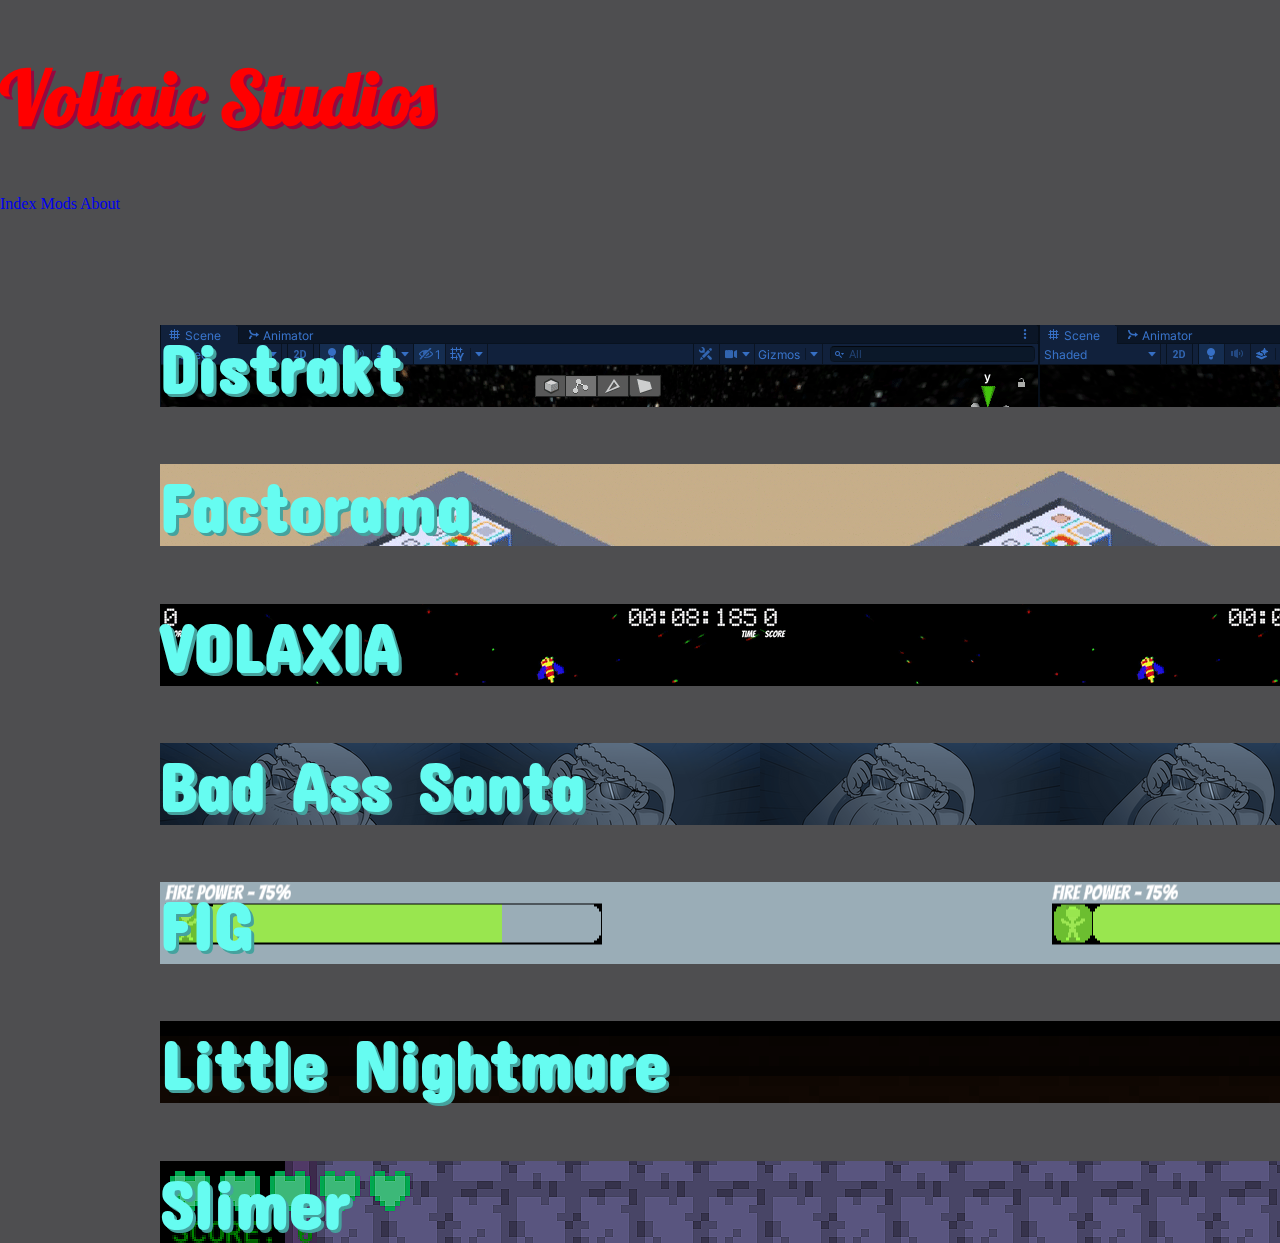
<file: Index.html>
<!DOCTYPE html>
<html>
	<link href="styling.css" rel="stylesheet" type="text/css">
	<link href='https://fonts.googleapis.com/css?family=Lobster' rel='stylesheet'>
	<link href='https://fonts.googleapis.com/css?family=Concert One' rel='stylesheet'>
	<body>
		<!-- Title Header -->
		<div class="stickycontainer">
			<div class="stickycontent">
				<h1>Voltaic Studios</h1>
			</div>
		</div>
		
		<!-- Sidebar -->
		<div class="sidebar">
			<nav>
				<a href="Games.html">Index</a>
				<a href="Mods.html">Mods</a>
				<a href="About.html">About</a>
			</nav>
		</div>
		
		<!-- Page Content -->
		<div class="main">
			<div class="listcontainer">
				<!-- Distrakt -->
				<div class="listitem" style="background-image: url('Images/Distrakt.gif')">
					<h2>Distrakt</h2>
				</div>
			
				<!-- Factorama -->
				<div class="listitem" style="background-image: url('Images/Factorama.gif')">
					<h2>Factorama</h2>
				</div>
			
				<!-- Volaxia -->
				<div class="listitem" style="background-image: url('Images/VOLAXIA.gif')">
					<h2>VOLAXIA</h2>
				</div>
				
				<!-- Bad Ass Santa -->
				<div class="listitem" style="background-image: url('Images/Bad Ass Santa.png')">
					<h2>Bad Ass Santa</h2>
				</div>
				
				<!-- FIG -->
				<div class="listitem" style="background-image: url('Images/FIG.gif')">
					<h2>FIG</h2>
				</div>
				
				<!-- Little Nightmare -->
				<div class="listitem" style="background-image: url('Images/Little Nightmare.png')">
					<h2>Little Nightmare</h2>
				</div>
				
				<!-- Slimer -->
				<div class="listitem" style="background-image: url('Images/Slimer.png')">
					<h2>Slimer</h2>
				</div>
			</div>
		</div>
	</body>
</html>
</file>
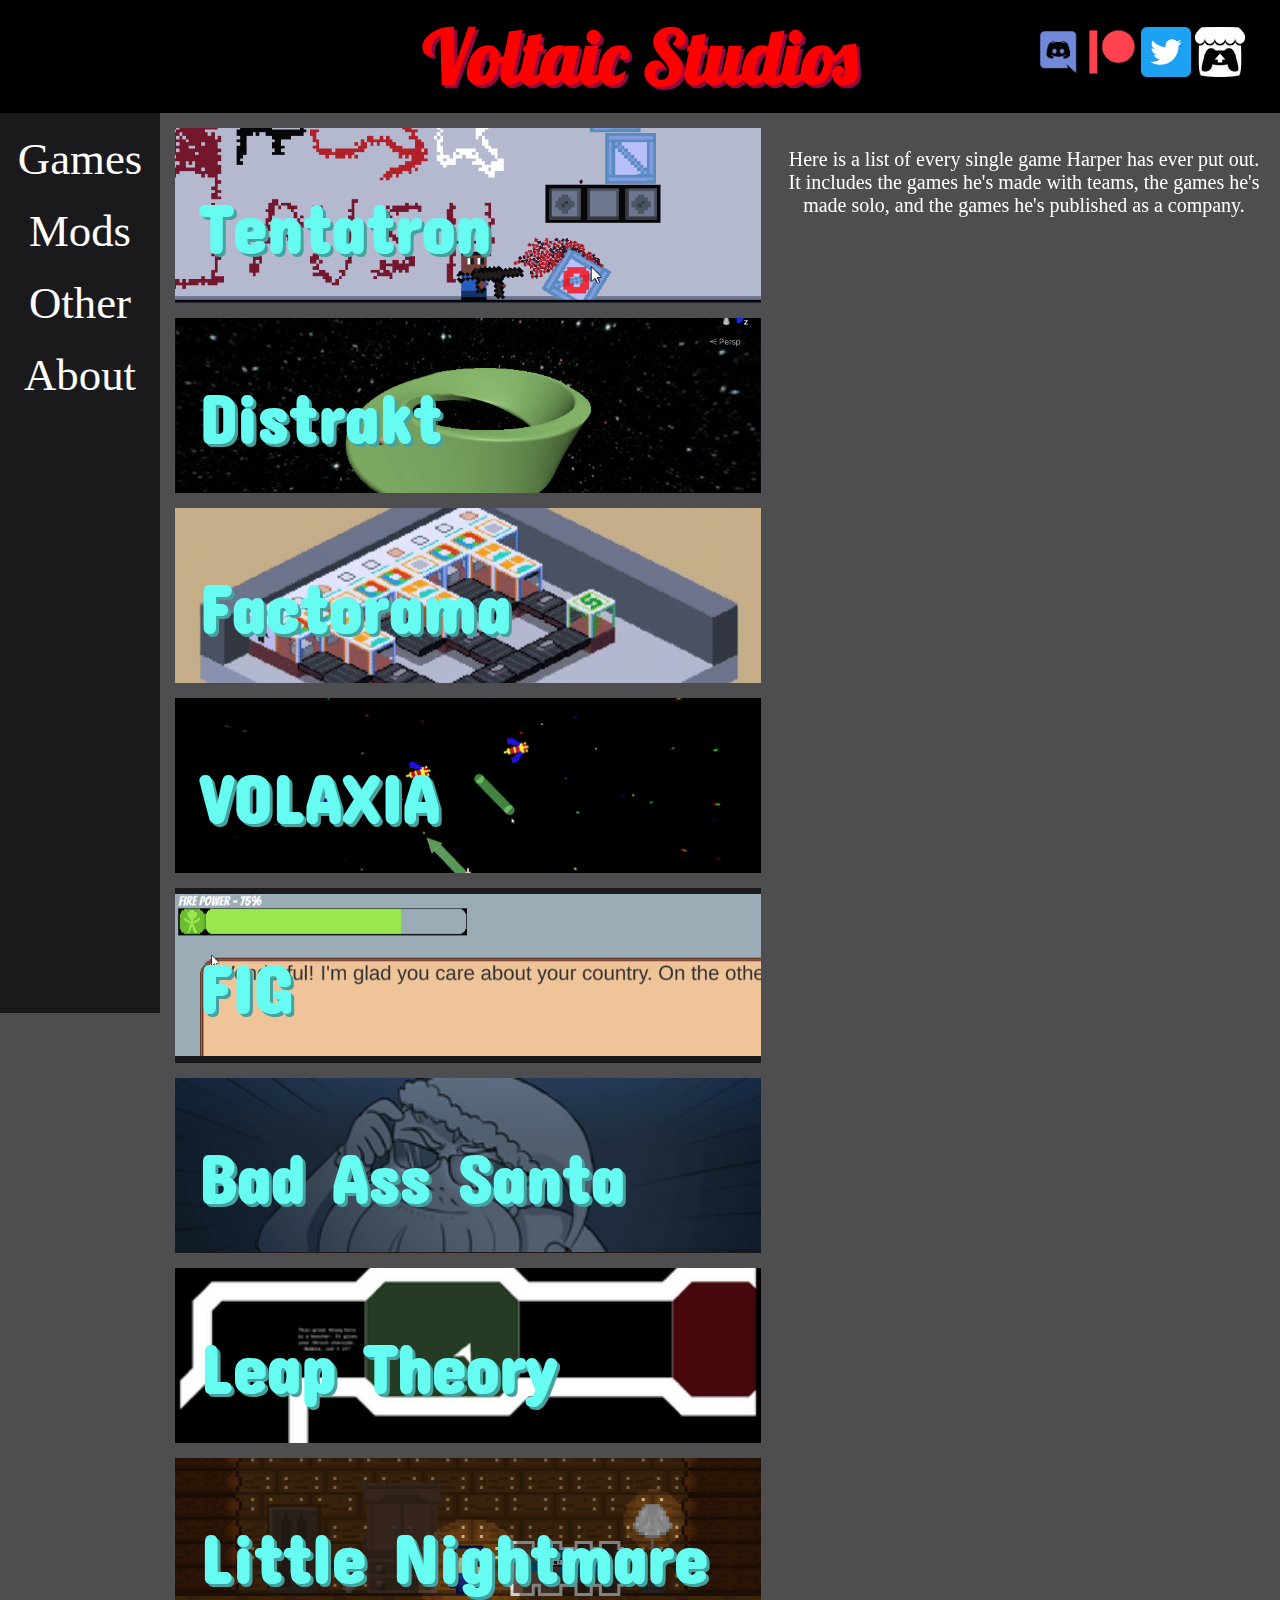
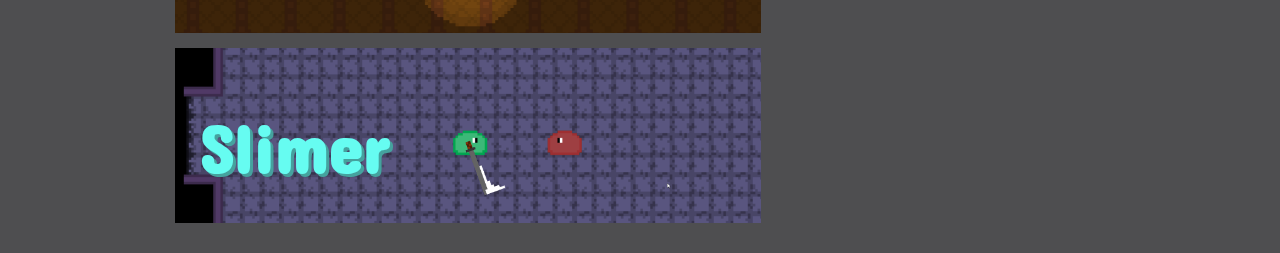
<file: index.html>
<!DOCTYPE html>
<html>
	<!-- Import -->
	<link href="styling.css" rel="stylesheet" type="text/css">
	<script src="scripting.js"></script>
	<link href='https://fonts.googleapis.com/css?family=Lobster' rel='stylesheet'>
	<link href='https://fonts.googleapis.com/css?family=Concert One' rel='stylesheet'>
	
	<!-- Data -->
	<head>
		<Title>Voltaic Studios Games</Title>
	</head>
	
	<!-- Body -->
	<body>
		<!-- Title Header -->
		<div class="sticky-container">
			<!-- Title -->
			<h1 id="sticky-header">Voltaic Studios</h1>
			
			<!-- Social media presence -->
			<div class="sticky-media">
				<a href="https://discord.gg/Nww2YnX" target="_blank"><img src="Images/Discord.png" width="50" height="50"></a>
				<a href="https://www.patreon.com/harperrhett" target="_blank"><img src="Images/Patreon.png" width="50" height="50"></a>
				<a href="https://twitter.com/HarperRhett1" target="_blank"><img src="Images/Twitter.png" width="50" height="50"></a>
				<a href="https://voltaia.itch.io/" target="_blank"><img src="Images/Itch.png" width="50" height="50"></a>
			</div>
		</div>
		
		<!-- Sidebar -->
		<nav class="side-bar">
			<a href="index.html">Games</a>
			<a href="mods.html">Mods</a>
			<a href="other.html">Other</a>
			<a href="about.html">About</a>
		</nav>
		
		<!-- Page Content -->
		<div class="main">
			<!-- Container for all items -->
			<div class="list-container">
				<!-- Tentatron -->
				<button onclick="exposeText('Tentatron')" class="list-item" style="background-image: url('Images/Tentatron.gif')">
					<a href="https://voltaia.itch.io/tentatron" target="_blank"><h2>Tentatron</h2></a>
				</button>
				
				<!-- Distrakt -->
				<button onclick="exposeText('Distrakt')" class="list-item" style="background-image: url('Images/Distrakt.gif')">
					<h2>Distrakt</h2>
				</button>
				
				<!-- Factorama -->
				<button onclick="exposeText('Factorama')" class="list-item" style="background-image: url('Images/Factorama.gif')">
					<a href="https://play.google.com/store/apps/details?id=com.VoltaicStudios.NewFactorama" target="_blank"><h2>Factorama</h2><a>
				</button>
			
				<!-- Volaxia -->
				<button onclick="exposeText('VOLAXIA')" class="list-item" style="background-image: url('Images/VOLAXIA.gif')">
					<a href="https://voltaia.itch.io/volaxia" target="_blank"><h2>VOLAXIA</h2></a>
				</button>
				
				<!-- FIG -->
				<button onclick="exposeText('FIG')" class="list-item" style="background-image: url('Images/FIG.gif')">
					<a href="https://voltaia.itch.io/fig" target="_blank"><h2>FIG</h2></a>
				</button>

				<!-- Bad Ass Santa -->
				<button onclick="exposeText('Bad Ass Santa')" class="list-item" style="background-image: url('Images/Bad Ass Santa.png')">
					<a href="https://voltaia.itch.io/bad-ass-santa" target="_blank"><h2>Bad Ass Santa</h2></a>
				</button>
				
				<!-- Leap Theory -->
				<button onclick="exposeText('Leap Theory')" class="list-item" style="background-image: url('Images/Leap Theory.png')">
					<a href="https://voltaia.itch.io/leap-theory" target="_blank"><h2>Leap Theory</h2></a>
				</button>
				
				<!-- Little Nightmare -->
				<button onclick="exposeText('Little Nightmare')" class="list-item" style="background-image: url('Images/Little Nightmare.png')">
					<a href="https://voltaia.itch.io/little-nightmare" target="_blank"><h2>Little Nightmare</h2></a>
				</button>
				
				<!-- Slimer -->
				<button onclick="exposeText('Slimer')" class="list-item" style="background-image: url('Images/Slimer.png')">
					<h2>Slimer</h2>
				</button>
			</div>

			<!-- Side Text -->
			<div class="side-text">
				<p id="description">
					<!-- Placeholder -->
					Here is a list of every single game Harper has ever put out.
					It includes the games he's made with teams, the games he's made solo, and the games he's published as a company.
				</p>
			</div>
		</div>
	</body>
</html>
</file>
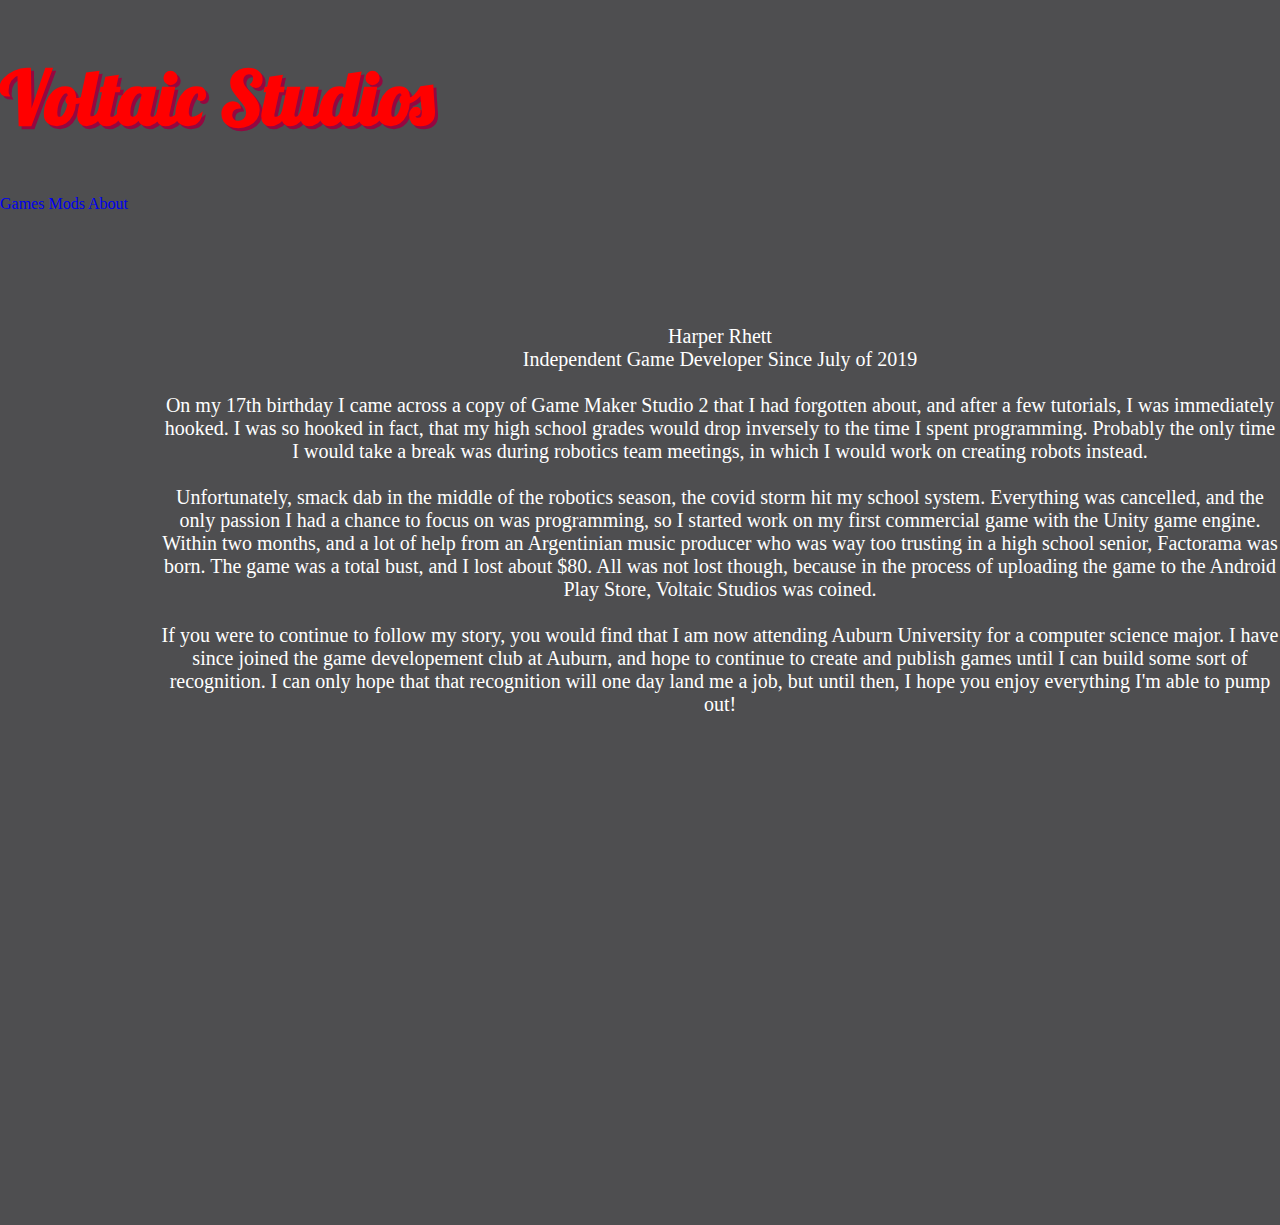
<file: About.html>
<!DOCTYPE html>
<html>
	<!-- Import -->
	<link href="styling.css" rel="stylesheet" type="text/css">
	<script src="scripting.js"></script>
	<link href='https://fonts.googleapis.com/css?family=Lobster' rel='stylesheet'>
	<link href='https://fonts.googleapis.com/css?family=Concert One' rel='stylesheet'>
	<body>
		<!-- Title Header -->
		<div class="stickycontainer">
			<div class="stickycontent">
				<h1>Voltaic Studios</h1>
			</div>
		</div>
		
		<!-- Sidebar -->
		<div class="sidebar">
			<nav>
				<a href="index.html">Games</a>
				<a href="mods.html">Mods</a>
				<a href="about.html">About</a>
			</nav>
		</div>
		
		<!-- Page Content -->
		<div class="main">
			<div class="aboutcontainer">
				<p>
					Harper Rhett
					<br>
					Independent Game Developer Since July of 2019
					<br>
					<br>
					On my 17th birthday I came across a copy of Game Maker Studio 2 that I had forgotten about, and after a few tutorials, I was immediately hooked.
					I was so hooked in fact, that my high school grades would drop inversely to the time I spent programming.
					Probably the only time I would take a break was during robotics team meetings, in which I would work on creating robots instead.
					<br>
					<br>
					Unfortunately, smack dab in the middle of the robotics season, the covid storm hit my school system.
					Everything was cancelled, and the only passion I had a chance to focus on was programming, so I started work on my first commercial game with the Unity game engine.
					Within two months, and a lot of help from an Argentinian music producer who was way too trusting in a high school senior, Factorama was born.
					The game was a total bust, and I lost about $80.
					All was not lost though, because in the process of uploading the game to the Android Play Store, Voltaic Studios was coined.
					<br>
					<br>
					If you were to continue to follow my story, you would find that I am now attending Auburn University for a computer science major.
					I have since joined the game developement club at Auburn, and hope to continue to create and publish games until I can build some sort of recognition.
					I can only hope that that recognition will one day land me a job, but until then, I hope you enjoy everything I'm able to pump out!
				</p>
			</div>
		</div>
	</body>
</html>
</file>
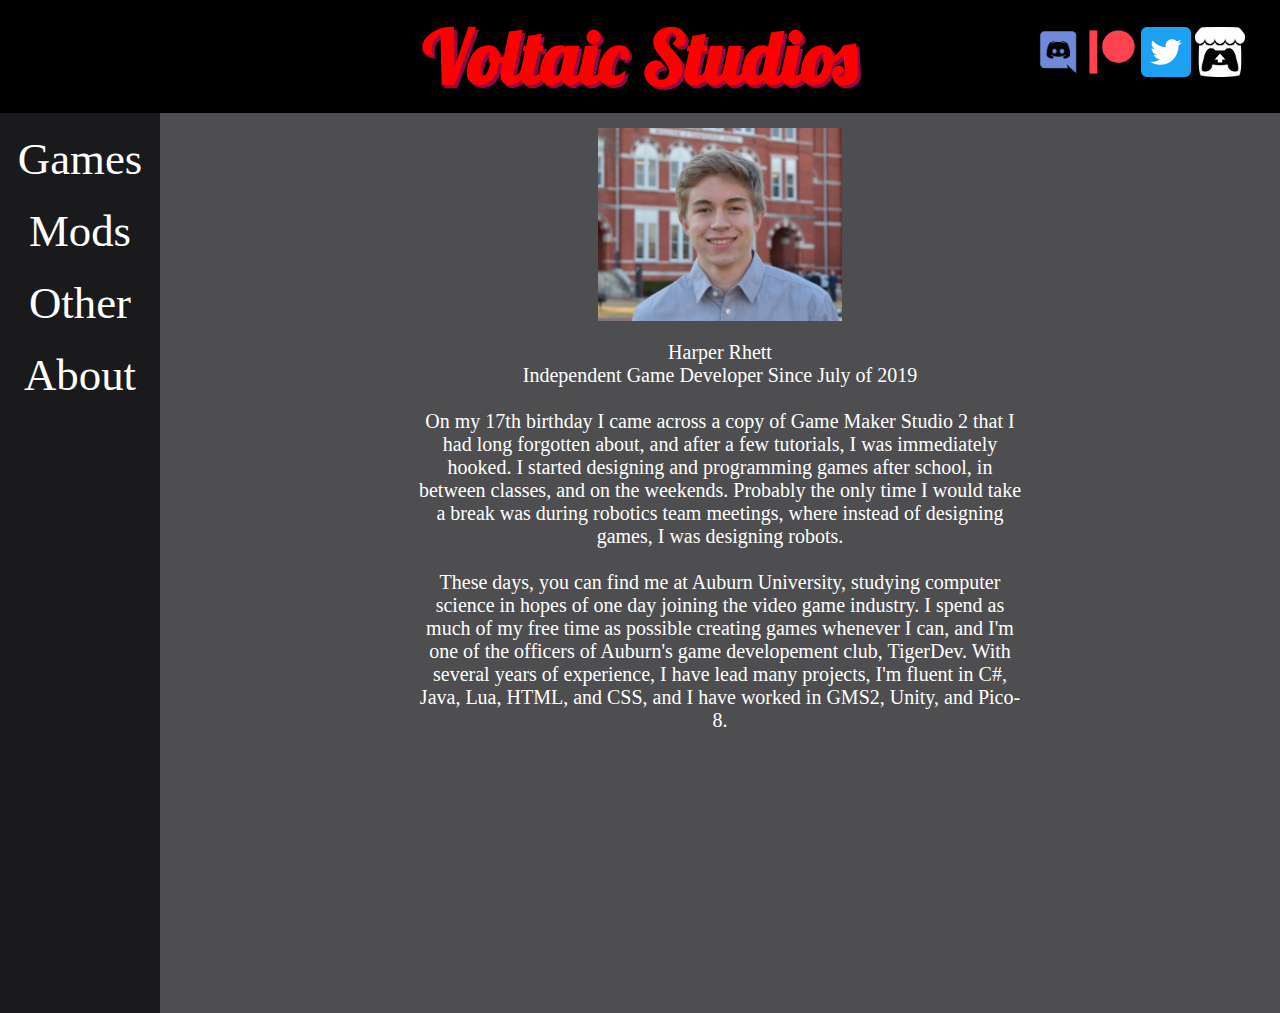
<file: about.html>
<!DOCTYPE html>
<html>
	<!-- Import -->
	<link href="styling.css" rel="stylesheet" type="text/css">
	<script src="scripting.js"></script>
	<link href='https://fonts.googleapis.com/css?family=Lobster' rel='stylesheet'>
	<link href='https://fonts.googleapis.com/css?family=Concert One' rel='stylesheet'>
	
	<!-- Data -->
	<head>
		<Title>About Voltaic Studios</Title>
	</head>
	
	<!-- Body -->
	<body>
		<!-- Title Header -->
		<div class="sticky-container">
			<!-- Title -->
			<h1 id="sticky-header">Voltaic Studios</h1>
			
			<!-- Social media presence -->
			<div class="sticky-media">
				<a href="https://discord.gg/Nww2YnX" target="_blank"><img src="Images/Discord.png" width="50" height="50"></a>
				<a href="https://www.patreon.com/harperrhett" target="_blank"><img src="Images/Patreon.png" width="50" height="50"></a>
				<a href="https://twitter.com/HarperRhett1" target="_blank"><img src="Images/Twitter.png" width="50" height="50"></a>
				<a href="https://voltaia.itch.io/" target="_blank"><img src="Images/Itch.png" width="50" height="50"></a>
			</div>
		</div>
		
		<!-- Sidebar -->
		<nav class="side-bar">
			<a href="index.html">Games</a>
			<a href="mods.html">Mods</a>
			<a href="other.html">Other</a>
			<a href="about.html">About</a>
		</nav>
		
		<!-- Page Content -->
		<div class="main">
			<div class="about-container">
				<img src="Images/Harper.jpg" alt="Harper" id="profile">
				<p>
					Harper Rhett
					<br>
					Independent Game Developer Since July of 2019
					<br>
					<br>
					On my 17th birthday I came across a copy of Game Maker Studio 2 that I had long forgotten about, and after a few tutorials, I was immediately hooked.
					I started designing and programming games after school, in between classes, and on the weekends.
					Probably the only time I would take a break was during robotics team meetings, where instead of designing games, I was designing robots.
					<br>
					<br>
					These days, you can find me at Auburn University, studying computer science in hopes of one day joining the video game industry.
					I spend as much of my free time as possible creating games whenever I can, and I'm one of the officers of Auburn's game developement club, TigerDev.
					With several years of experience, I have lead many projects, I'm fluent in C#, Java, Lua, HTML, and CSS, and I have worked in GMS2, Unity, and Pico-8.
				</p>
			</div>
		</div>
	</body>
</html>
</file>
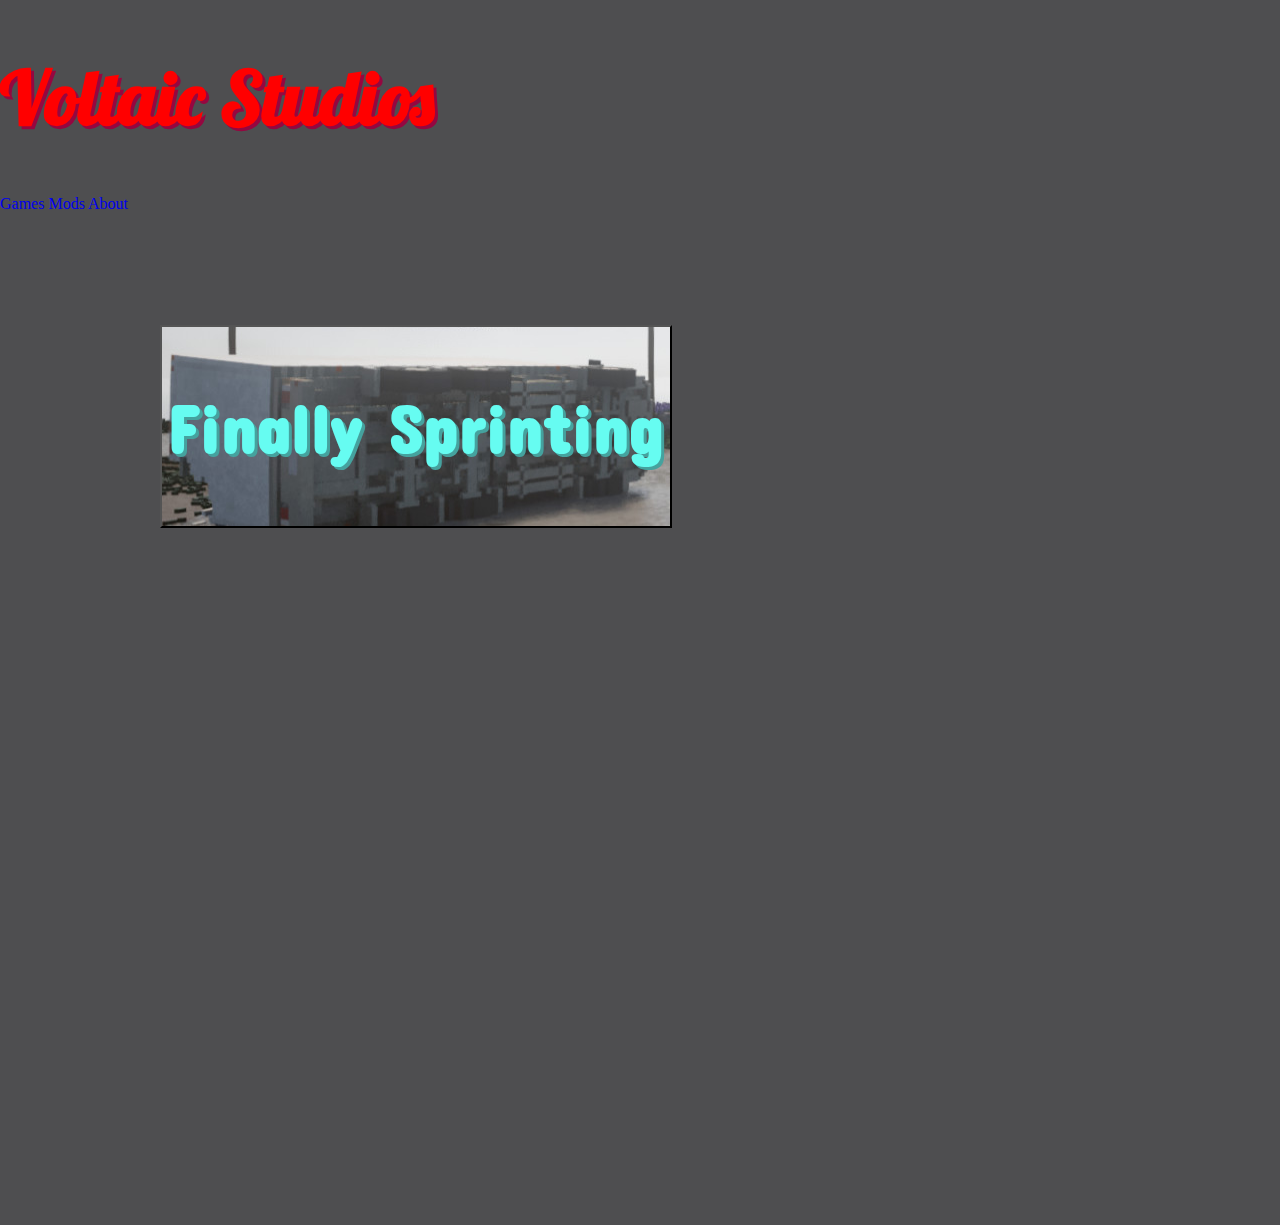
<file: Mods.html>
<!DOCTYPE html>
<html>
	<!-- Import -->
	<link href="styling.css" rel="stylesheet" type="text/css">
	<script src="scripting.js"></script>
	<link href='https://fonts.googleapis.com/css?family=Lobster' rel='stylesheet'>
	<link href='https://fonts.googleapis.com/css?family=Concert One' rel='stylesheet'>
	<body>
		<!-- Title Header -->
		<div class="stickycontainer">
			<div class="stickycontent">
				<h1>Voltaic Studios</h1>
			</div>
		</div>
		
		<!-- Sidebar -->
		<div class="sidebar">
			<nav>
				<a href="index.html">Games</a>
				<a href="mods.html">Mods</a>
				<a href="about.html">About</a>
			</nav>
		</div>
		
		<!-- Page Content -->
		<div class="main">
			<!-- Container for all items -->
			<div class="listcontainer">
				<!-- Finally sprinting -->
				<button onclick="exposeText('Finally Sprinting')" class="listitem" style="background-image: url('Images/Finally Sprinting.png')">
					<h2>Finally Sprinting</h2>
				</button>
			</div>
		</div>
		
		<!-- Side Text -->
		<div class="sidetext">
			<p id="description">
				<!-- Nothing should be in here -->
			</p>
		</div>
	</body>
</html>
</file>
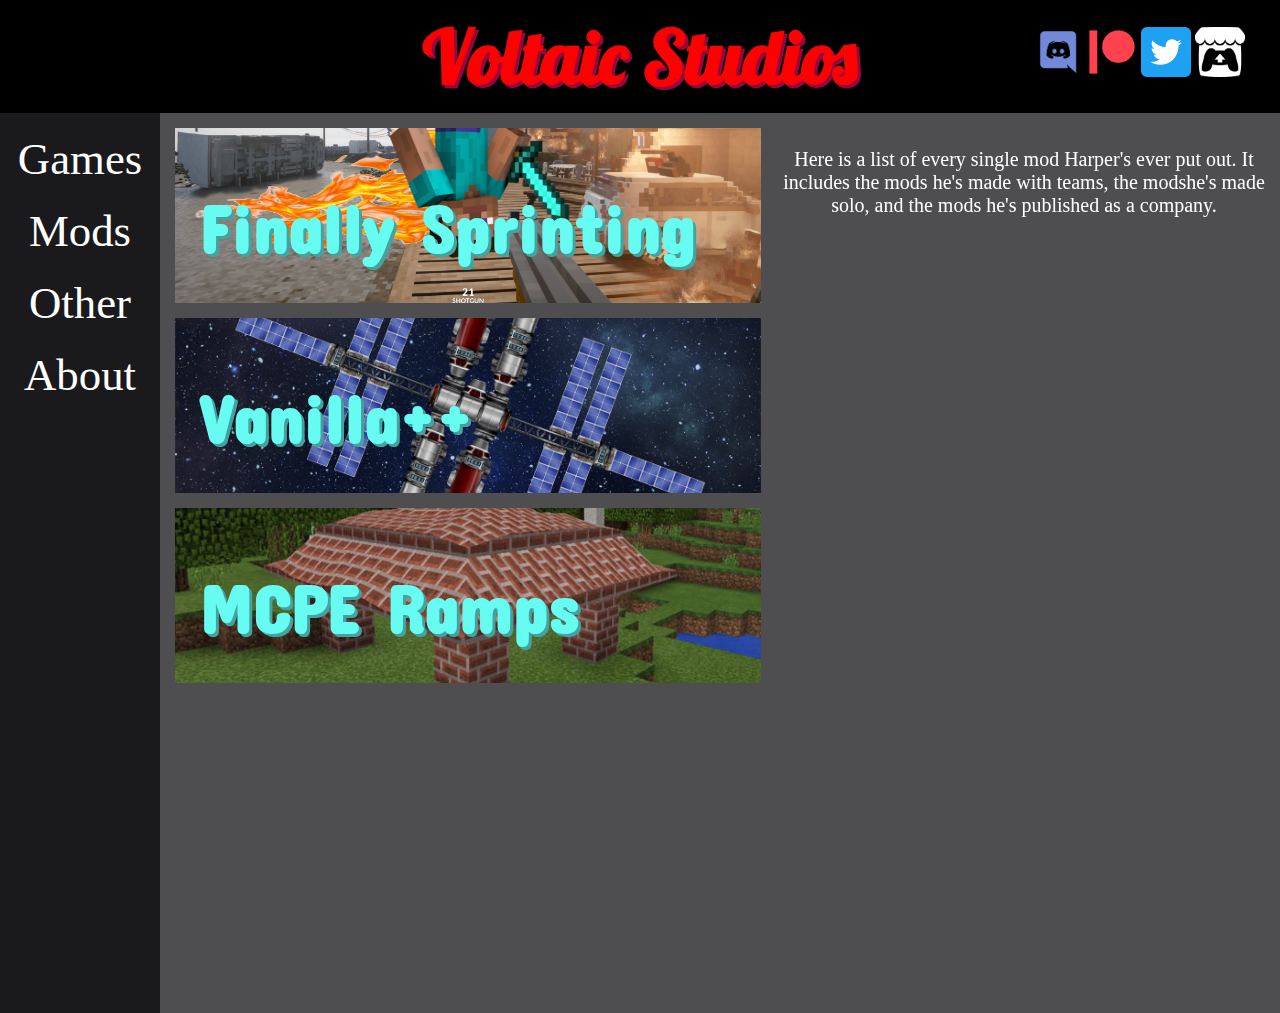
<file: mods.html>
<!DOCTYPE html>
<html>
	<!-- Import -->
	<link href="styling.css" rel="stylesheet" type="text/css">
	<script src="scripting.js"></script>
	<link href='https://fonts.googleapis.com/css?family=Lobster' rel='stylesheet'>
	<link href='https://fonts.googleapis.com/css?family=Concert One' rel='stylesheet'>
	
	<!-- Data -->
	<head>
		<Title>Voltaic Studios Mods</Title>
	</head>
	
	<!-- Body -->
	<body>
		<!-- Title Header -->
		<div class="sticky-container">
			<!-- Title -->
			<h1 id="sticky-header">Voltaic Studios</h1>
			
			<!-- Social media presence -->
			<div class="sticky-media">
				<a href="https://discord.gg/Nww2YnX" target="_blank"><img src="Images/Discord.png" width="50" height="50"></a>
				<a href="https://www.patreon.com/harperrhett" target="_blank"><img src="Images/Patreon.png" width="50" height="50"></a>
				<a href="https://twitter.com/HarperRhett1" target="_blank"><img src="Images/Twitter.png" width="50" height="50"></a>
				<a href="https://voltaia.itch.io/" target="_blank"><img src="Images/Itch.png" width="50" height="50"></a>
			</div>
		</div>
		
		<!-- Sidebar -->
		<nav class="side-bar">
			<a href="index.html">Games</a>
			<a href="mods.html">Mods</a>
			<a href="other.html">Other</a>
			<a href="about.html">About</a>
		</nav>
		
		<!-- Page Content -->
		<div class="main">
			<!-- Container for all items -->
			<div class="list-container">
				<!-- Finally sprinting -->
				<button onclick="exposeText('Finally Sprinting')" class="list-item" style="background-image: url('Images/Finally Sprinting.png')">
					<a href="https://www.nexusmods.com/teardown/mods/185" target="_blank"><h2>Finally Sprinting</h2></a>
				</button>
				
				<!-- Finally sprinting -->
				<button onclick="exposeText('Vanilla++')" class="list-item" style="background-image: url('Images/Vanilla++.png')">
					<h2>Vanilla++</h2>
				</button>
				
				<!-- Finally sprinting -->
				<button onclick="exposeText('MCPE Ramps')" class="list-item" style="background-image: url('Images/MCPE Ramps.jpg')">
					<h2>MCPE Ramps</h2>
				</button>
			</div>

			<!-- Side Text -->
			<div class="side-text">
				<p id="description">
					<!-- Placeholder -->
					Here is a list of every single mod Harper's ever put out.
					It includes the mods he's made with teams, the modshe's made solo, and the mods he's published as a company.
				</p>
			</div>
		</div>
	</body>
</html>
</file>
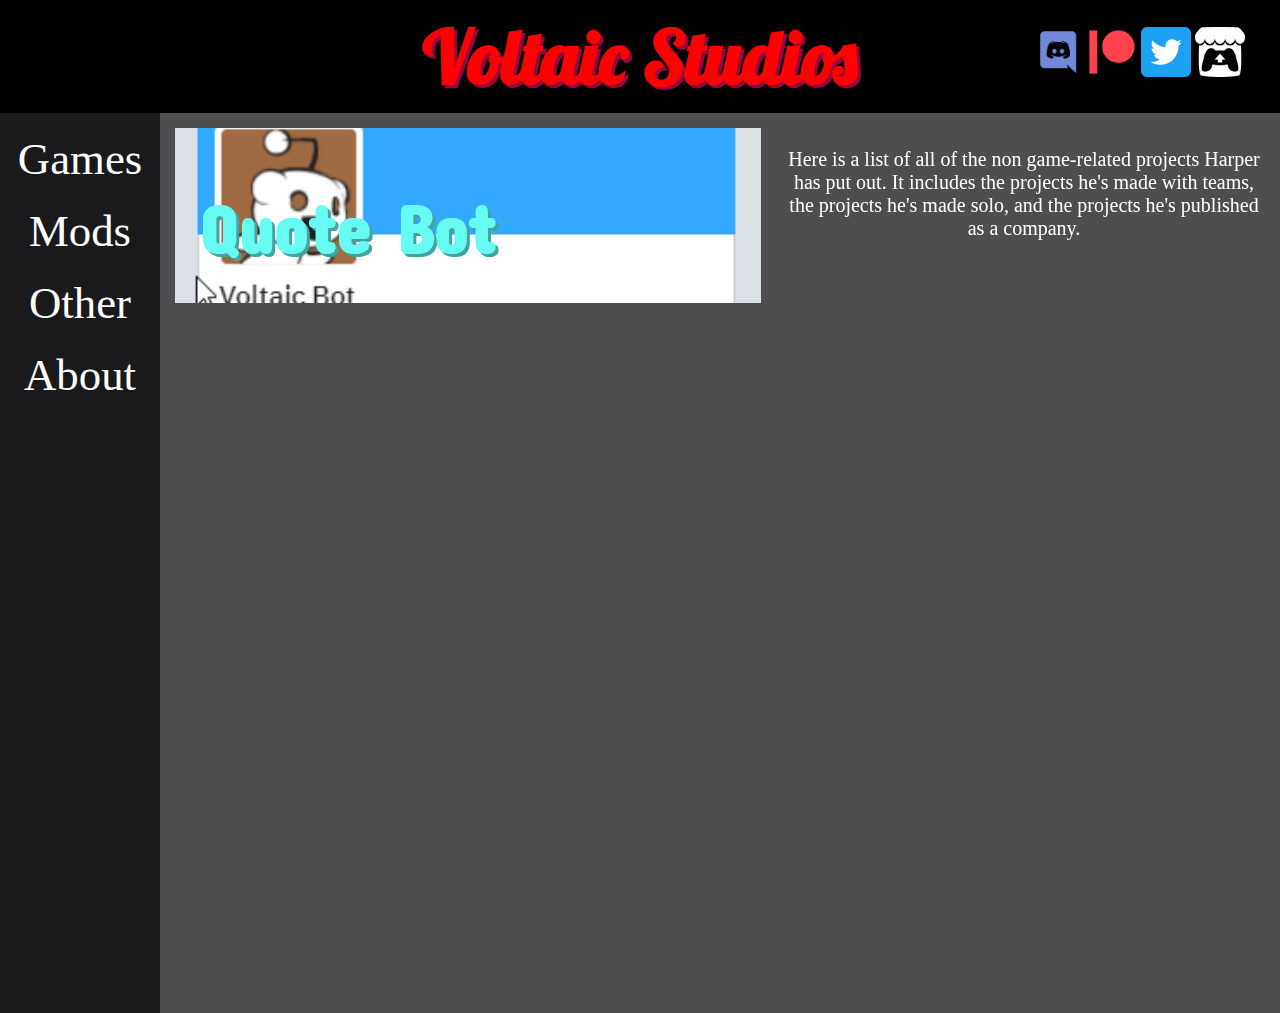
<file: other.html>
<!DOCTYPE html>
<html>
	<!-- Import -->
	<link href="styling.css" rel="stylesheet" type="text/css">
	<script src="scripting.js"></script>
	<link href='https://fonts.googleapis.com/css?family=Lobster' rel='stylesheet'>
	<link href='https://fonts.googleapis.com/css?family=Concert One' rel='stylesheet'>
	
	<!-- Data -->
	<head>
		<Title>Voltaic Studios Other</Title>
	</head>
	
	<!-- Body -->
	<body>
		<!-- Title Header -->
		<div class="sticky-container">
			<!-- Title -->
			<h1 id="sticky-header">Voltaic Studios</h1>
			
			<!-- Social media presence -->
			<div class="sticky-media">
				<a href="https://discord.gg/Nww2YnX" target="_blank"><img src="Images/Discord.png" width="50" height="50"></a>
				<a href="https://www.patreon.com/harperrhett" target="_blank"><img src="Images/Patreon.png" width="50" height="50"></a>
				<a href="https://twitter.com/HarperRhett1" target="_blank"><img src="Images/Twitter.png" width="50" height="50"></a>
				<a href="https://voltaia.itch.io/" target="_blank"><img src="Images/Itch.png" width="50" height="50"></a>
			</div>
		</div>
		
		<!-- Sidebar -->
		<nav class="side-bar">
			<a href="index.html">Games</a>
			<a href="mods.html">Mods</a>
			<a href="other.html">Other</a>
			<a href="about.html">About</a>
		</nav>
		
		<!-- Page Content -->
		<div class="main">
			<!-- Container for all items -->
			<div class="list-container">
				<!-- Quote Bot -->
				<button onclick="exposeText('Quote Bot')" class="list-item" style="background-image: url('Images/Quote Bot.png')">
					<a href="https://www.reddit.com/user/VoltaicBot" target="_blank"><h2>Quote Bot</h2></a>
				</button>
			</div>

			<!-- Side Text -->
			<div class="side-text">
				<p id="description">
					<!-- Placeholder -->
					Here is a list of all of the non game-related projects Harper has put out. 
					It includes the projects he's made with teams, the projects he's made solo, and the projects he's published as a company.
				</p>
			</div>
		</div>
	</body>
</html>
</file>
<file: styling.css>
/* Colors:
- #111 or Sheer Black
- #1A1A1D or Dark Grey
- #4E4E50 or Grey
- #6F2232 or Dark Red
- #950740 or Velvet
- #C3073F or Shiny Red
- #66FCF1 or Light Blue
- #45A29E or Dark Blue
*/

/* CSS Ordering:
- Visuals
- Position
- Margin
- Padding
- Size
- Other
*/

/* The top of the page */
.sticky-container {
	/* Visuals */
	background-color: black;
	z-index: 1;

	/* Position */
	position: fixed;
	left: 0%;
	top: 0%;

	/* Size */
	width: 100vw;
	height: 12.5vh;
}

/* Content for top of page */
#sticky-header {
	/* Position */
	position: absolute;
	transform: translate(-50%, -50%);
	top: 50%;
	left: 50%;

	/* Margin */
	margin: auto;
}

/* Social media presence for top of page */
.sticky-media {
	/* Position */
	float: right;
	transform: translate(-35px, 3vh);
}

@media (max-width: 1000px) {
	/* Social media presence for top of page */
	.sticky-media {
		/* Visuals */
		display: none;
	}
}

/* The sidebar */
.side-bar {
	/* Visuals */
	background-color: #1A1A1D;

	/* Position */
	position: fixed;
	top: 12.5vh;
	left: 0%;

	/* Size */
	height: 100vh;
	width: 12.5vw;
}

/* Sidebar items */
.side-bar a {
	/* Visuals */
	text-decoration: none;
	font-size: 3.5vw;
	color: white;
	display: block;
	text-align: center;

	/* Padding */
	padding-top: 20px;
}

/* When you mouse over the navigation links, change their color */
.side-bar a:hover {
	/* Visuals */
  	color: #950740;
}

/* Page content */
.main {
	/* Position */
	margin-top: 12.5vh;
	margin-left: 12.5vw;

	/* Size */
	height: 100%;
}

/* About container */
.list-container {
	/* Margin */
	margin-right: 45%;

	/* Padding */
	padding: 15px;
}

/* List item */
.list-item {
	/* Visuals */
	background: #1A1A1D;
	background-repeat: no-repeat;
	background-position: center;
	background-size: 100%;
	cursor: pointer;
	border: none;
	text-indent: 25px;
	text-align: left;

	/* Margin */
	margin-bottom: 15px;

	/* Padding */
	padding: 0%;

	/* Size */
	width: 100%;
	height: 175px;
	
	/* Other */
	justify-content: center;
	flex-direction: column;
}

/* List item hover effect */
.list-item:hover {
	/* Visuals */
	border-style: dashed;
	border-color: #66FCF1;
}

/* List item on focus */
.list-item:focus {
	/* Visuals */
	border-style: solid;
	border-color: #66FCF1;
}

/* Text for explaining items such as games and mods */
.side-text {
	/* Position */
	position: fixed;
	top: 12.5vh;

	/* Margin */
	margin-left: 47.5%;

	/* Padding */
	padding: 15px;
}

/* Container for about section */
.about-container {
	/* Position */
	position: absolute;

	/* Padding */
	padding-top: 15px;
	padding-right: 20%;
	padding-left: 20%;
}

/* Description of items */
#description {
	/* Size */
	width: 100%;
}

/* Profile picture */
#profile {
	/* Visuals */
	display: block;

	/* Size */
	width: 40%;

	/* Margin */
	margin-left: auto;
	margin-right: auto;
}

/* Styling for body */
body {
	/* Visuals */
	background: #4E4E50;
	
	/* Position */
	position: absolute;

	/* Margin */
	margin: 0%;

	/* Size */
	width: 100%;
	height: 100%;
}

/* Header 1 */
h1 {
	/* Visuals */
	font-size: 75px;
	color: red;
	font-family: 'Lobster';
	text-shadow: 3px 3px #950740;
}

@media (max-width: 1000px) {
	/* Header 1 */
	h1 {
		/* Visuals */
		font-size: 80px;
	}
}

/* Header 2 */
h2 {
	/* Visuals */
	font-size: calc(5px + 5vw);
	color: #66FCF1;
	font-family: 'Concert One';
	text-shadow: 3px 3px #45A29E;
}

/* Header 2 link hover */
a:hover h2 {
	/* Visuals */
	text-decoration-line: underline;
	text-decoration-color: #66FCF1;
}

/* Paragraph */
p {
	/* Visuals */
	color: white;
	font-size: 20px;
	text-align: center;
}

/* Links */
a {
	/* Visuals */
	text-decoration: none;
}

/* Button on focus */
button:focus {
	/* Visuals */
	outline: 0;
}
</file>
